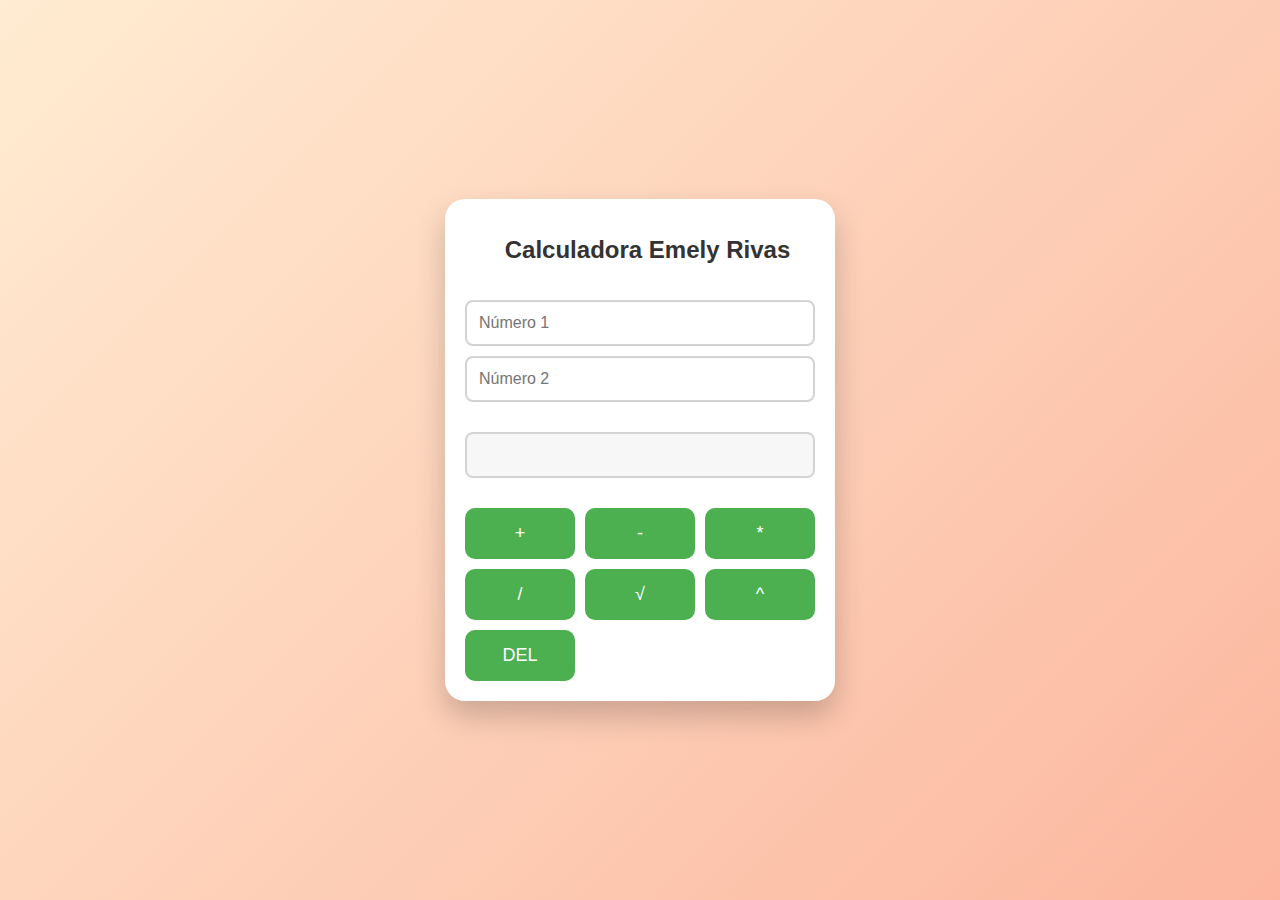
<file: Dinorah/calcu/index.html>
<!DOCTYPE html>
<html lang="en">
<head>
    <meta charset="UTF-8">
    <meta name="viewport" content="width=device-width, initial-scale=1.0">
    <link href="style.css" rel="stylesheet">
    <title>Calculadora</title>
</head>
<body>
    <div class="contenedor1">
        <div class="titulo">
            <h1>Calculadora Emely Rivas</h1>
        </div>
        <div class="inputs">
            <input type="text" id="num1" placeholder="Número 1">
            <input type="text" id="num2" placeholder="Número 2">
        </div>
        <div class="resultado-box">
            <input class="resultado" type="text" id="resultado" >
        </div>
        <div class="botones">    
            <button class="boton" onclick="suma()">+</button>
            <button class="boton" onclick="resta()">-</button>
            <button class="boton" onclick="multiplicacion()">*</button>
            <button class="boton" onclick="division()">/</button>
            <button class="boton" onclick="raizCuadrada()">√</button> 
            <button class="boton" onclick="potenciacion()">^</button>
            <button class="boton" onclick="borrar()">DEL</button>
        </div>
    </div>
    <script src="script.js"></script>  
</body>
</html>
</file>
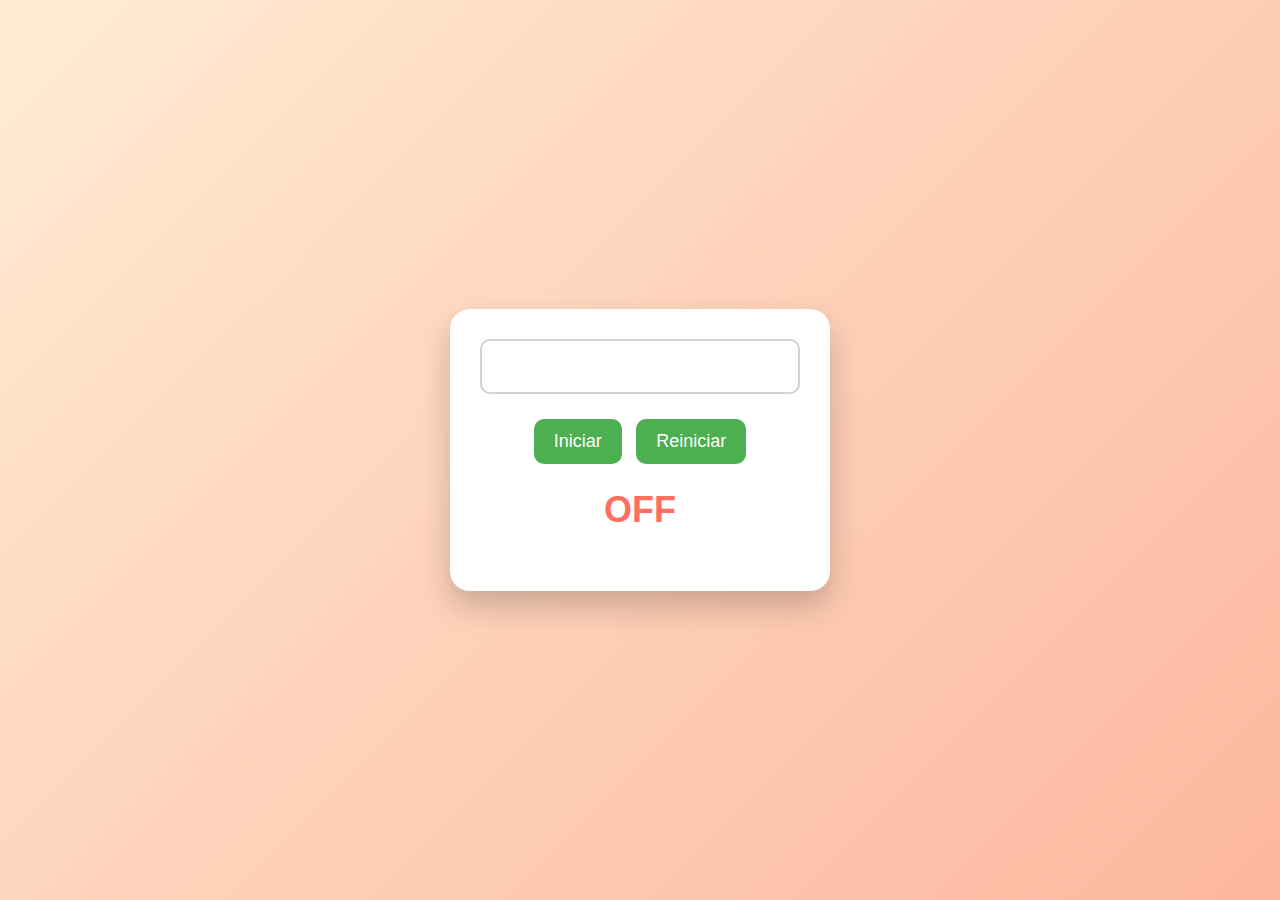
<file: Dinorah/contador/index.html>
<!DOCTYPE html>
<html lang="en">
<head>
    <meta charset="UTF-8">
    <meta name="viewport" content="width=device-width, initial-scale=1.0">
    <link href="style.css" rel="stylesheet">
    <title>Contador</title>
</head>
<body>
    <div class="contenedor">
        <input type="number" id="segundos">
        <button onclick="inicio()">Iniciar</button>
        <button onclick="resetear()">Reiniciar</button>
        <h2 id="salida">OFF</h2>
    </div>
    <audio src="pum-impacto.mp3" id="alerta"></audio>
    <script src="script.js"></script>
</body>
</html>
</file>
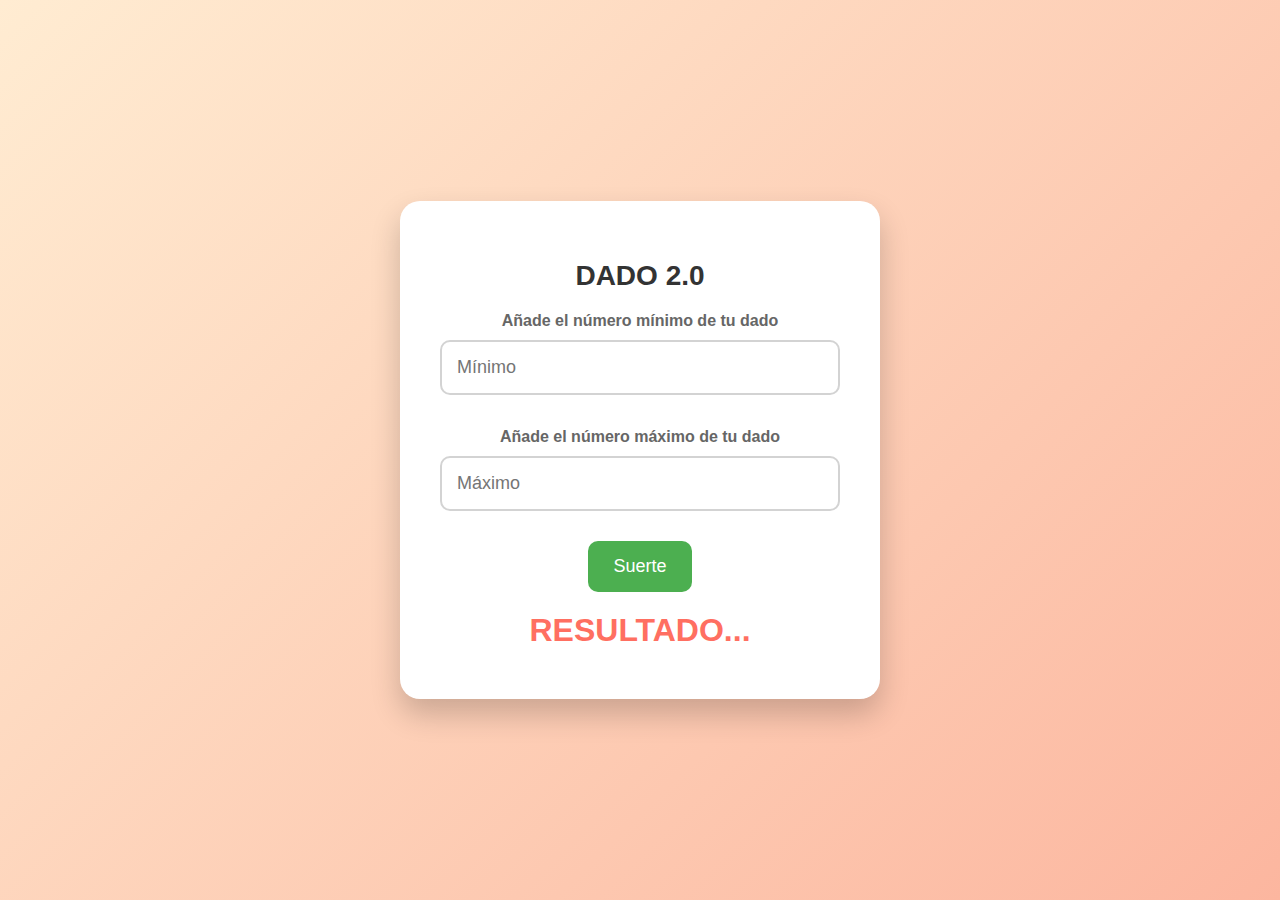
<file: Dinorah/dado/index.html>
<!DOCTYPE html>
<html lang="es">
<head>
    <meta charset="UTF-8">
    <meta name="viewport" content="width=device-width, initial-scale=1.0">
    <title>Dado 2.0</title>
    <link href="style.css" rel="stylesheet">
</head>
<body>
    <div class="contenedor">
        <h1>Dado 2.0</h1>
        <h2>Añade el número mínimo de tu dado</h2>
        <input type="number" id="num1" placeholder="Mínimo">
        <h2>Añade el número máximo de tu dado</h2>
        <input type="number" id="num2" placeholder="Máximo">
        <button onclick="tirar()">Suerte</button>
        <h2 id="salida">Resultado...</h2>
    </div>
    <script src="script.js"></script>
</body>
</html>
</file>
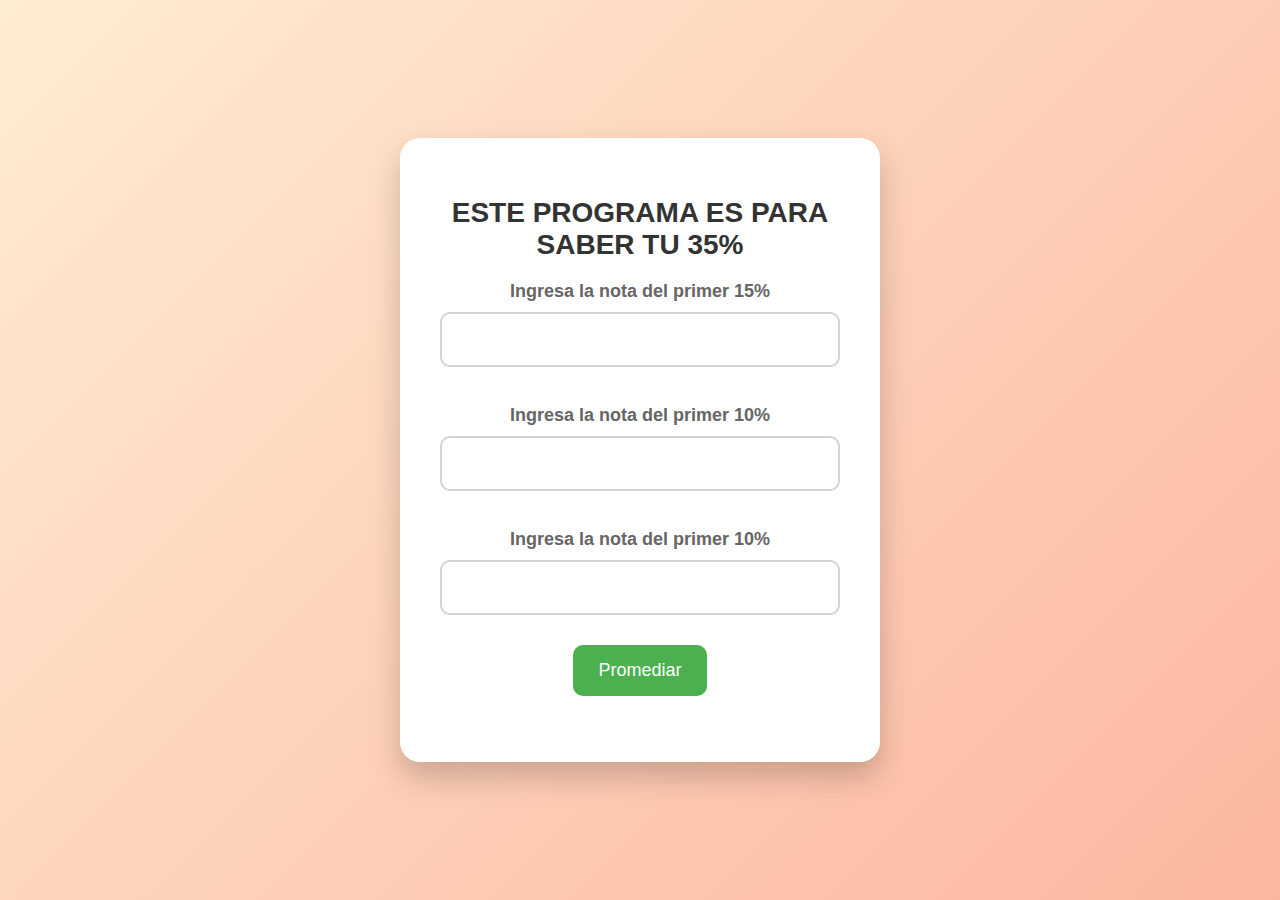
<file: Dinorah/promedio/index.html>
<!DOCTYPE html>
<html lang="en">
<head>
    <meta charset="UTF-8">
    <meta name="viewport" content="width=device-width, initial-scale=1.0">
    <title>Promedio 35%</title>
    <link rel="stylesheet" href="styles.css">
</head>
<body>
    <div class="contenedor">
        <h1>Este programa es para saber tu 35%</h1>
        <h3>Ingresa la nota del primer 15%</h3>
        <input type="number" id="primero">
    
        <h3>Ingresa la nota del primer 10%</h3>
        <input type="number" id="segundo">
    
        <h3>Ingresa la nota del primer 10%</h3>
        <input type="number" id="tercero">
    
        <button onclick="promediar()">Promediar</button>
        <h2 id="salida"></h2>
    </div>
    <script src="script.js"></script>
</body>
</html>
</file>
<file: Dinorah/calcu/style.css>
/* Estilos generales */
body {
    font-family: 'Arial', sans-serif;
    background: linear-gradient(135deg, #ffecd2, #fcb69f);
    display: flex;
    flex-direction: column;
    justify-content: center;
    align-items: center;
    height: 100vh;
    margin: 0;
}

.contenedor1 {
    background-color: #fff;
    padding: 20px;
    border-radius: 20px;
    box-shadow: 0px 15px 30px rgba(0, 0, 0, 0.2);
    text-align: center;
    width: 350px;
    position: relative;
    overflow: hidden;
}

.titulo {
    display: flex;
    justify-content: center;
    align-items: center;
    margin-bottom: 20px;
}

.titulo h1 {
    margin-left: 15px;
    font-size: 24px;
    color: #333;
}

.icono {
    width: 50px;
    height: 50px;
    border-radius: 50%;
    border: 2px solid #4CAF50;
}

.inputs {
    margin-bottom: 20px;
}

input[type="text"] {
    width: 100%;
    padding: 12px;
    margin-bottom: 10px;
    border: 2px solid #d3d3d3;
    border-radius: 8px;
    font-size: 16px;
    box-sizing: border-box;
    transition: border-color 0.3s ease;
}

input[type="text"]:focus {
    border-color: #4CAF50;
}

.resultado-box {
    margin-bottom: 20px;
}

.resultado {
    width: 100%;
    padding: 15px;
    background-color: #f7f7f7;
    border: 2px solid #d3d3d3;
    font-size: 20px;
    color: #333;
    text-align: center;
    border-radius: 10px;
    font-weight: bold;
    box-sizing: border-box;
}

.botones {
    display: grid;
    grid-template-columns: repeat(3, 1fr);
    gap: 10px;
}

.boton {
    background-color: #4CAF50;
    color: white;
    padding: 15px;
    border: none;
    border-radius: 10px;
    font-size: 18px;
    cursor: pointer;
    transition: background-color 0.3s ease, transform 0.2s;
}

.boton:hover {
    background-color: #45a049;
    transform: translateY(-2px);
}

.boton:active {
    transform: translateY(0);
}
</file>
<file: Dinorah/contador/style.css>
/* Estilos generales */
body {
    font-family: 'Arial', sans-serif;
    background: linear-gradient(135deg, #ffecd2, #fcb69f);
    display: flex;
    justify-content: center;
    align-items: center;
    height: 100vh;
    margin: 0;
}

.contenedor {
    background-color: #fff;
    padding: 30px;
    border-radius: 20px;
    box-shadow: 0px 15px 30px rgba(0, 0, 0, 0.2);
    text-align: center;
    width: 320px;
    position: relative;
    overflow: hidden;
    transition: transform 0.3s ease;
}

.contenedor:hover {
    transform: translateY(-10px);
}

input[type="number"] {
    width: 100%;
    padding: 15px;
    margin-bottom: 20px;
    border: 2px solid #d3d3d3;
    border-radius: 10px;
    font-size: 18px;
    box-sizing: border-box;
    transition: border-color 0.3s ease;
}

input[type="number"]:focus {
    border-color: #4CAF50;
    outline: none;
}

button {
    background-color: #4CAF50;
    color: white;
    padding: 12px 20px;
    border: none;
    border-radius: 10px;
    font-size: 18px;
    margin: 5px;
    cursor: pointer;
    transition: background-color 0.3s ease, transform 0.2s;
}

button:hover {
    background-color: #45a049;
    transform: translateY(-2px);
}

button:active {
    transform: translateY(0);
}

#salida {
    font-size: 36px;
    color: #ff6f61;
    margin-top: 20px;
    font-weight: bold;
    text-transform: uppercase;
}

audio {
    display: none;
}

/* Animación de entrada */
@keyframes aparecer {
    from {
        opacity: 0;
        transform: translateY(30px);
    }
    to {
        opacity: 1;
        transform: translateY(0);
    }
}

.contenedor {
    animation: aparecer 0.5s ease-out;
}
</file>
<file: Dinorah/dado/style.css>
/* Estilos generales */
body {
    font-family: 'Arial', sans-serif;
    background: linear-gradient(135deg, #ffecd2, #fcb69f);
    display: flex;
    justify-content: center;
    align-items: center;
    height: 100vh;
    margin: 0;
}

/* Contenedor principal */
.contenedor {
    background-color: #fff;
    padding: 40px;
    border-radius: 20px;
    box-shadow: 0px 15px 30px rgba(0, 0, 0, 0.2);
    text-align: center;
    width: 400px;
    transition: transform 0.3s ease, background-color 0.3s ease;
    position: relative;
}

/* Efecto hover */
.contenedor:hover {
    transform: scale(1.05);
    background-color: #fef2e7;
}

/* Título */
h1 {
    font-size: 28px;
    margin-bottom: 20px;
    color: #333;
    font-weight: bold;
    text-transform: uppercase;
}

/* Texto de instrucciones */
h2 {
    font-size: 16px;
    margin-bottom: 10px;
    color: #666;
}

/* Estilos para inputs */
input[type="number"] {
    width: 100%;
    padding: 15px;
    margin-bottom: 20px;
    border: 2px solid #d3d3d3;
    border-radius: 10px;
    font-size: 18px;
    transition: border-color 0.3s ease, background-color 0.3s ease;
    box-sizing: border-box;
}

input[type="number"]:focus {
    border-color: #ff6f61;
    background-color: #ffecd2;
    outline: none;
}

/* Botón "Suerte" */
button {
    background-color: #4CAF50;
    color: white;
    padding: 15px 25px;
    border: none;
    border-radius: 10px;
    font-size: 18px;
    cursor: pointer;
    margin-top: 10px;
    transition: background-color 0.3s ease, transform 0.2s ease;
}

button:hover {
    background-color: #45a049;
    transform: translateY(-2px);
}

button:active {
    transform: scale(0.95);
}

/* Resultado */
#salida {
    font-size: 32px;
    color: #ff6f61;
    margin-top: 20px;
    font-weight: bold;
    text-transform: uppercase;
    transition: color 0.3s ease;
}

/* Animación para el contenedor al aparecer */
@keyframes aparecer {
    from {
        opacity: 0;
        transform: translateY(30px);
    }
    to {
        opacity: 1;
        transform: translateY(0);
    }
}

.contenedor {
    animation: aparecer 0.5s ease-out;
}
</file>
<file: Dinorah/promedio/styles.css>
/* Estilos generales */
body {
  font-family: 'Arial', sans-serif;
  background: linear-gradient(135deg, #ffecd2, #fcb69f);
  display: flex;
  justify-content: center;
  align-items: center;
  height: 100vh;
  margin: 0;
  padding: 0;
}

/* Contenedor principal */
.contenedor {
  background-color: #fff;
  padding: 40px;
  border-radius: 20px;
  box-shadow: 0px 15px 30px rgba(0, 0, 0, 0.2);
  text-align: center;
  width: 400px;
  transition: transform 0.3s ease, background-color 0.3s ease;
  position: relative;
}

/* Efecto hover */
.contenedor:hover {
  transform: scale(1.05);
  background-color: #fef2e7;
}

/* Título y subtítulos */
h1 {
  font-size: 28px;
  margin-bottom: 20px;
  color: #333;
  font-weight: bold;
  text-transform: uppercase;
}

h3 {
  font-size: 18px;
  margin-bottom: 10px;
  color: #666;
}

/* Estilos para inputs */
input[type="number"] {
  width: 100%;
  padding: 15px;
  margin-bottom: 20px;
  border: 2px solid #d3d3d3;
  border-radius: 10px;
  font-size: 18px;
  transition: border-color 0.3s ease, background-color 0.3s ease;
  box-sizing: border-box;
}

input[type="number"]:focus {
  border-color: #ff6f61;
  background-color: #ffecd2;
  outline: none;
}

/* Botón de acción */
button {
  background-color: #4CAF50;
  color: white;
  padding: 15px 25px;
  border: none;
  border-radius: 10px;
  font-size: 18px;
  cursor: pointer;
  margin-top: 10px;
  transition: background-color 0.3s ease, transform 0.2s ease;
}

button:hover {
  background-color: #45a049;
  transform: translateY(-2px);
}

button:active {
  transform: scale(0.95);
}

/* Resultado */
#salida {
  font-size: 32px;
  color: #ff6f61;
  margin-top: 20px;
  font-weight: bold;
  text-transform: uppercase;
  transition: color 0.3s ease;
}

/* Animación para el contenedor al aparecer */
@keyframes aparecer {
  from {
      opacity: 0;
      transform: translateY(30px);
  }
  to {
      opacity: 1;
      transform: translateY(0);
  }
}

.contenedor {
  animation: aparecer 0.5s ease-out;
}
</file>
